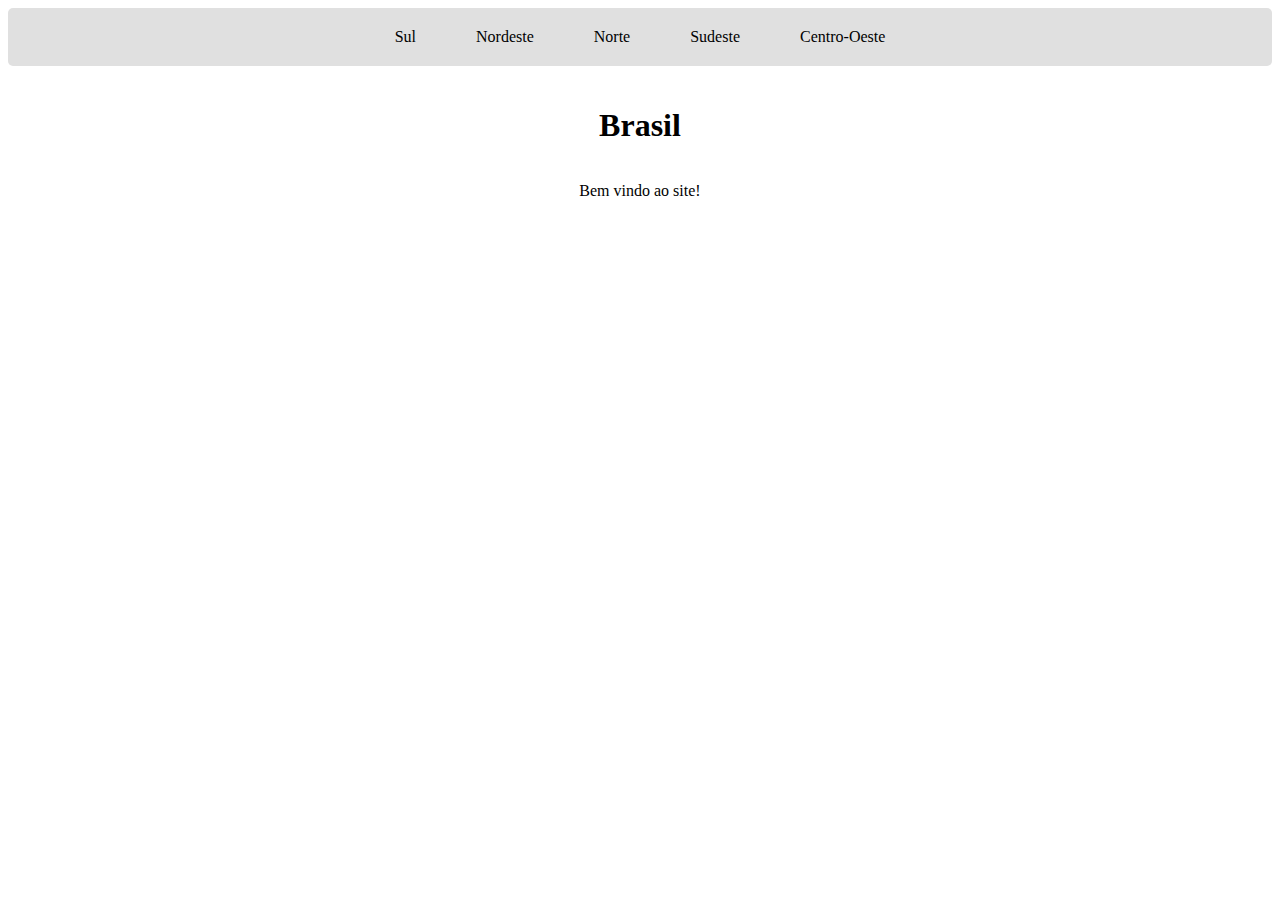
<file: index.html>
<!DOCTYPE html>
<html lang="pt-br">

<head>
    <meta charset="UTF-8">
    <meta name="viewport" content="width=device-width, initial-scale=1.0">
    <link rel="stylesheet" href="style.css">
    <title>Atividade</title>
</head>

<body>
    <nav>
        <ul>
            <li>Sul
                <ul>
                    <li>Paraná</li>
                    <li>Rio Grande do Sul</li>
                    <li>Santa Catarina</li>
                </ul>
            </li>
        </ul>

        <ul>
            <li>Nordeste
                <ul>
                    <li>Alagoas</li>
                    <li>Bahia</li>
                    <li>Ceará</li>
                    <li>Maranhão</li>
                    <li>Paraíba</li>
                    <li>Pernambuco</li>
                    <li>Piauí</li>
                    <li>Rio Grande do Norte</li>
                    <li>Sergipe</li>
                </ul>
            </li>
        </ul>

        <ul>
            <li>Norte
                <ul>
                    <li>Acre</li>
                    <li>Amapá</li>
                    <li>Amazonas</li>
                    <li>Pará</li>
                    <li>Rondônia</li>
                    <li>Roraima</li>
                    <li>Tocantins</li>
                </ul>
            </li>
        </ul>

        <ul>
            <li>Sudeste
                <ul>
                    <li>Minas Gerais</li>
                    <li>Rio de Janeiro</li>
                    <li>São Paulo</li>
                    <li>Espírito Santo</li>
                </ul>
            </li>
        </ul>

        <ul>
            <li>Centro-Oeste
                <ul>
                    <li>Goiás</li>
                    <li>Mato Grosso</li>
                    <li>Mato Grosso do Sul</li>
                </ul>
            </li>
        </ul>
    </nav>

    <main>
        <h1>Brasil</h1>
        <p>Bem vindo ao site!</p>
    </main>
</body>

</html>
</file>
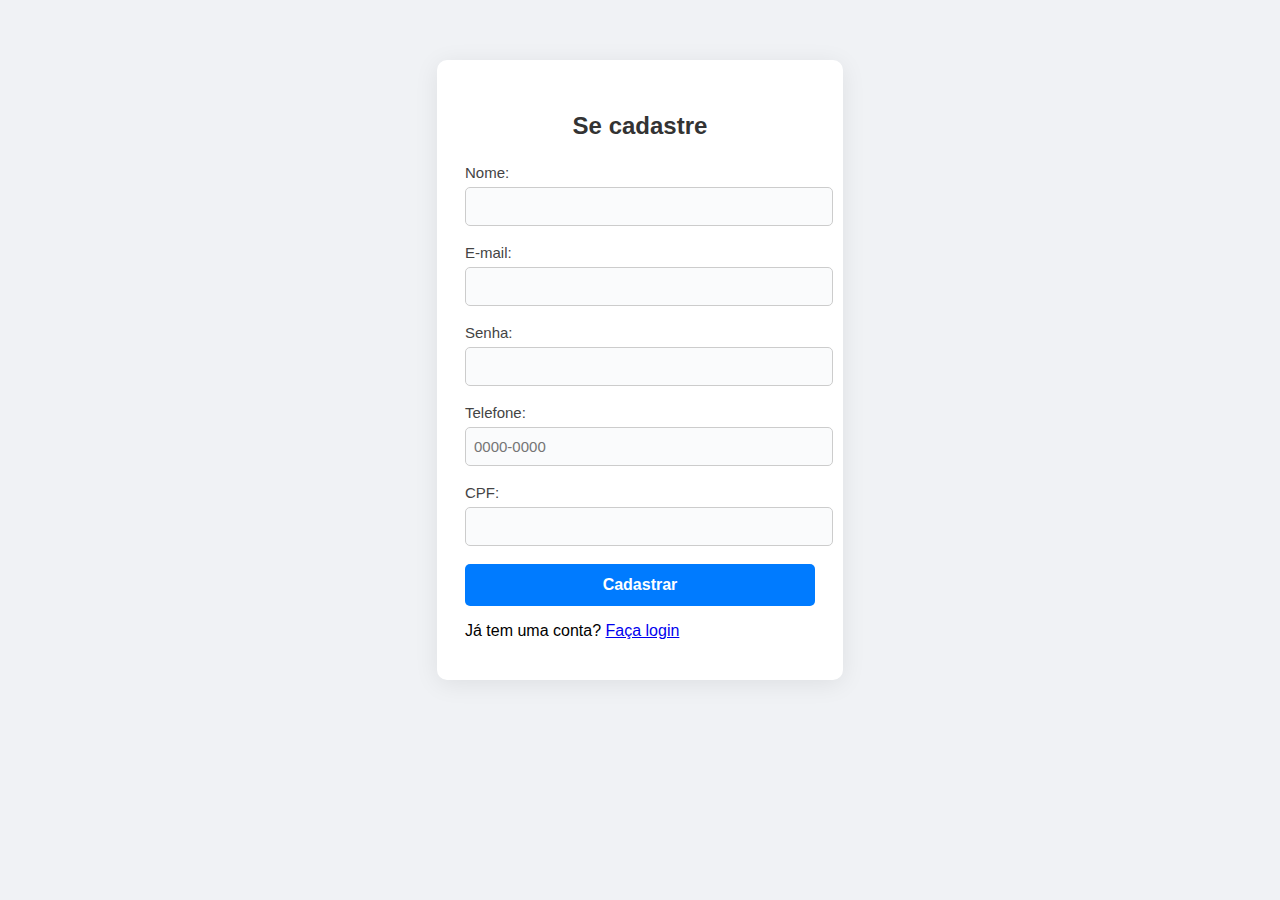
<file: Atividade - 2/cadastro.html>
<!DOCTYPE html>
<html lang="pt-br">
<head>
    <meta charset="UTF-8">
    <meta name="viewport" content="width=device-width, initial-scale=1.0">
    <link rel="stylesheet" href="style.css">
    <title>Form Cadastro</title>
</head>
<body>
    <div class="cadastro-container">
        <h2>Se cadastre</h2>
        <form>
            <label for="nome">Nome:</label>
            <input type="text" id="nome" name="nome" required>

            <label for="email">E-mail:</label>
            <input type="email" id="email" name="email" required>

            <label for="senha">Senha:</label>
            <input type="password" id="senha" name="senha" required>

            <label for="telefone">Telefone:</label>
            <input type="text" id="telefone" name="telefone" placeholder="0000-0000" required>

            <label for="cpf">CPF:</label>
            <input type="number" id="cpf" name="cpf" required>

            <button type="submit">Cadastrar</button>
            <p>Já tem uma conta? <a href="login.html">Faça login</a></p>
        </form>
    </div>
</body>
</html>
</file>
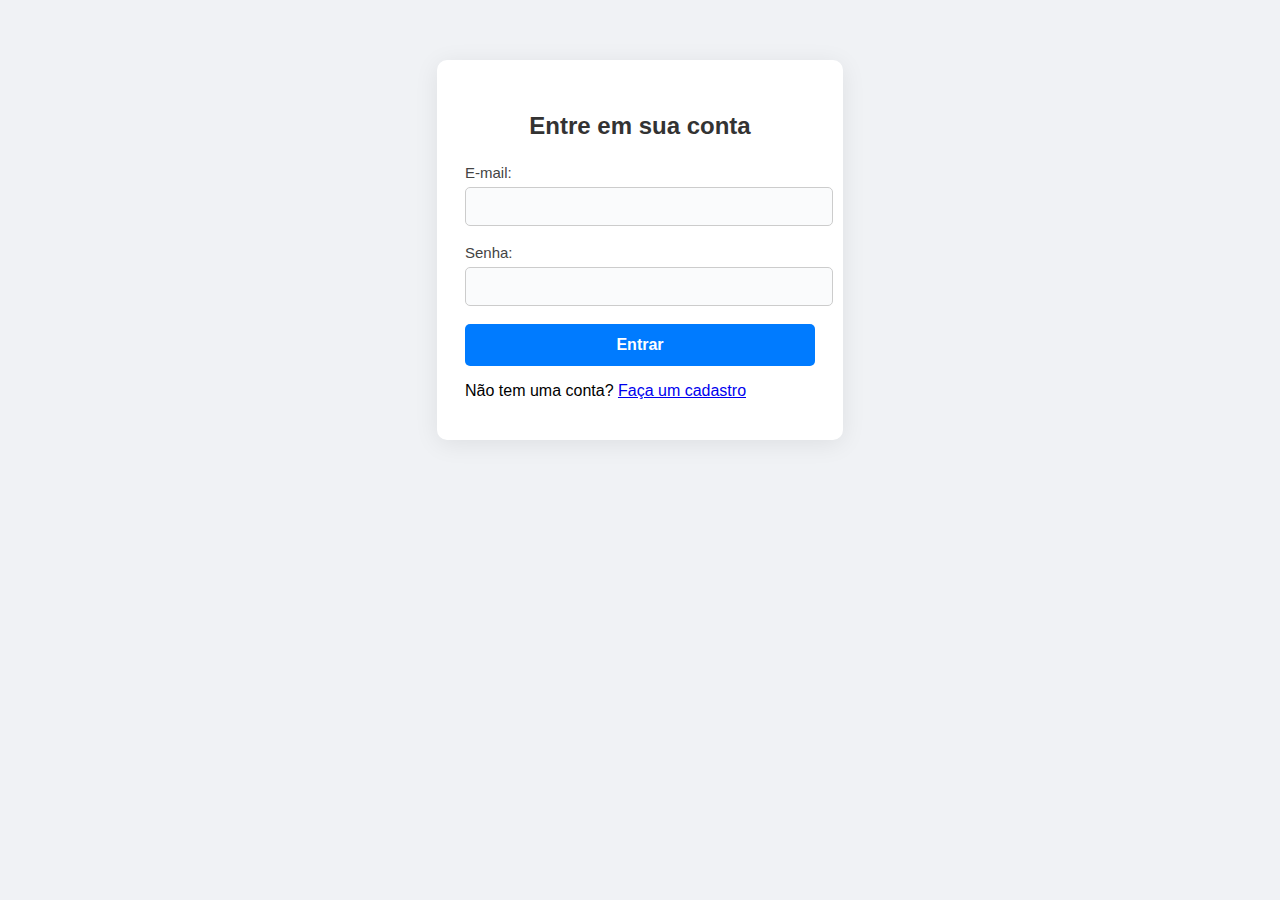
<file: Atividade - 2/login.html>
<!DOCTYPE html>
<html lang="pt-br">
<head>
    <meta charset="UTF-8">
    <meta name="viewport" content="width=device-width, initial-scale=1.0">
    <link rel="stylesheet" href="style.css">
    <title>Form Login</title>
</head>
<body>
    <div class="cadastro-container">
        <h2>Entre em sua conta</h2>
        <form>
            <label for="email">E-mail:</label>
            <input type="email" id="email" name="email" required>

            <label for="senha">Senha:</label>
            <input type="password" id="senha" name="senha" required>

            <button type="submit">Entrar</button>
            <p>Não tem uma conta? <a href="cadastro.html">Faça um cadastro</a></p>
        </form>
    </div>
</body>
</html>
</file>
<file: style.css>
nav {
    display: flex;
    justify-content: center;
    gap: 20px;
    background-color: #e0e0e0;
    padding: 10px 0;
    border-radius: 5px;
}

nav ul {
    list-style: none;
    position: relative;
    padding: 0;
    margin: 0;
}

nav > ul > li {
    text-align: center;
    cursor: pointer;
    padding: 10px 20px;
    transition: background-color 0.3s;
}

nav > ul > li:hover {
    background-color: #d0d0d0;
}

nav ul ul {
    display: none;
    position: absolute;
    top: 100%;
    left: 0;
    background-color: #ffffff;
    box-shadow: 0 4px 6px rgba(0, 0, 0, 0.1);
    border-radius: 5px;
    padding: 10px 0;
    z-index: 10;
}

nav ul ul li {
    padding: 5px 15px;
    white-space: nowrap;
}

nav ul ul li:hover {
    background-color: #f0f0f0;
}

nav > ul > li:hover > ul {
    display: block;
}

main {
    display: flex;
    flex-direction: column;
    align-items: center;
    justify-content: center;
    text-align: center;
    margin-top: 20px;
}
</file>
<file: Atividade - 2/style.css>
body {
    background: #f0f2f5;
    font-family: Arial, sans-serif;
    margin: 0;
    padding: 0;
}

.cadastro-container {
    background: #fff;
    max-width: 350px;
    margin: 60px auto;
    padding: 32px 28px 24px 28px;
    border-radius: 10px;
    box-shadow: 0 4px 24px rgba(0,0,0,0.08);
}

.cadastro-container h2 {
    text-align: center;
    margin-bottom: 24px;
    color: #333;
}

form label {
    display: block;
    margin-bottom: 6px;
    color: #444;
    font-size: 15px;
}

form input[type="text"],
form input[type="email"],
form input[type="password"],
form input[type="number"] {
    width: 100%;
    padding: 10px 8px;
    margin-bottom: 18px;
    border: 1px solid #ccc;
    border-radius: 5px;
    font-size: 15px;
    background: #fafbfc;
    transition: border 0.2s;
}

form input:focus {
    border-color: #007bff;
    outline: none;
}

button[type="submit"] {
    width: 100%;
    padding: 12px 0;
    background: #007bff;
    color: #fff;
    border: none;
    border-radius: 5px;
    font-size: 16px;
    font-weight: bold;
    cursor: pointer;
    transition: background 0.2s;
}

button[type="submit"]:hover {
    background: #0056b3;
}
</file>
